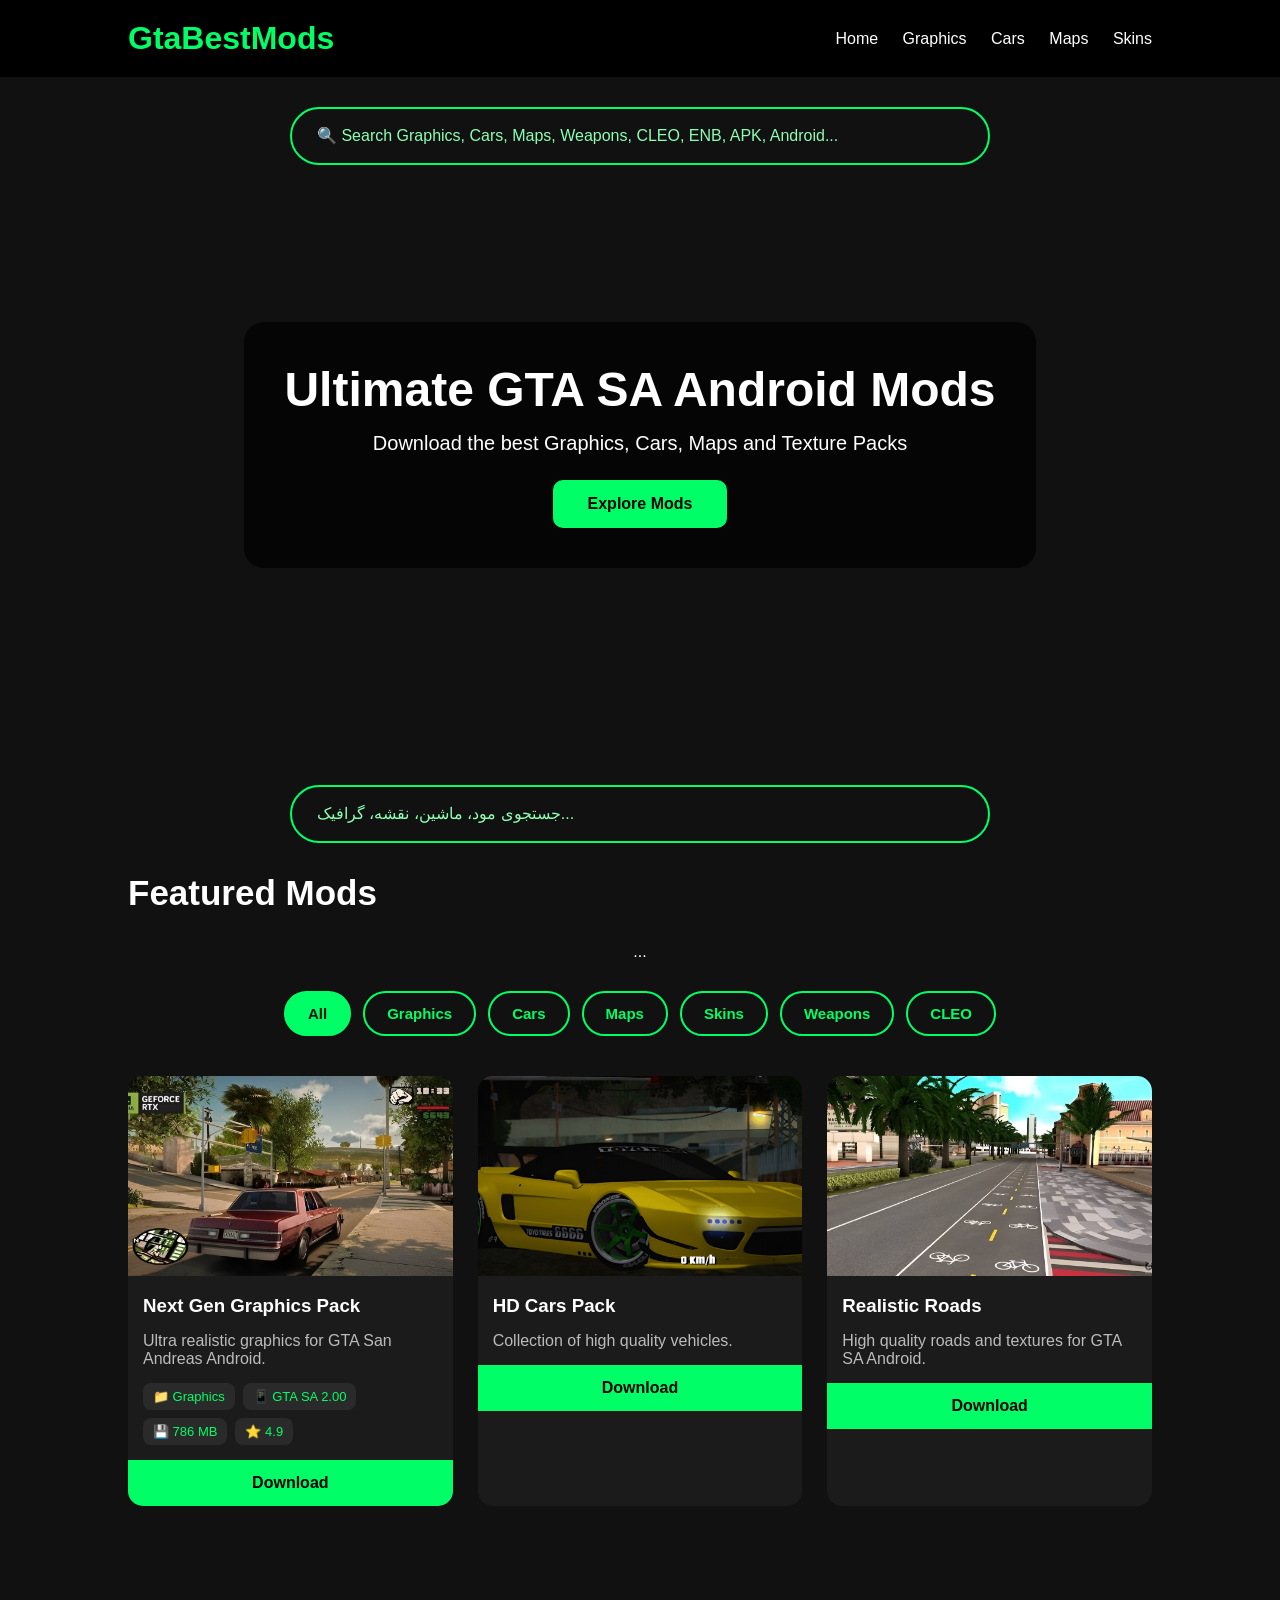
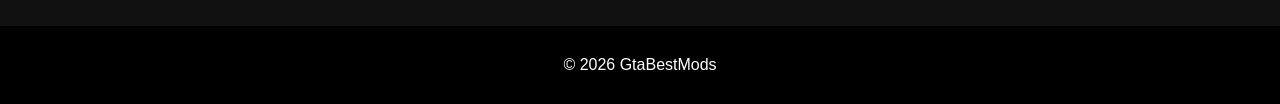
<file: index.html>
<!DOCTYPE html>
<html lang="en">
<head>
<meta charset="UTF-8">
<meta name="viewport" content="width=device-width, initial-scale=1.0">
<title>GTA Best Mods</title>

<link rel="stylesheet" href="style.css">

</head>
<body>

<header>
    <button class="menu-btn">☰</button>

<h1>GtaBestMods</h1>

<nav>
<a href="#">Home</a>
<a href="#">Graphics</a>
<a href="#">Cars</a>
<a href="#">Maps</a>
<a href="#">Skins</a>
</nav>

</header>
<div class="search-box">
    <input type="text" id="search"
    placeholder="🔍 Search Graphics, Cars, Maps, Weapons, CLEO, ENB, APK, Android...">
</div>

<section class="hero">

<div>

<h2>Ultimate GTA SA Android Mods</h2>

<p>
Download the best Graphics, Cars, Maps and Texture Packs
</p>

<a class="button" href="#mods">
Explore Mods
</a>

</div>

</section>

<section class="section" id="mods">
  <div class="search-box">
    <input type="text" placeholder="جستجوی مود، ماشین، نقشه، گرافیک...">
  </div>

<h2>Featured Mods</h2>

<div class="search-box">
...
</div>

<div class="filter-buttons">

<button class="active">All</button>

<button>Graphics</button>

<button>Cars</button>

<button>Maps</button>

<button>Skins</button>

<button>Weapons</button>

<button>CLEO</button>

</div>

<div class="cards">

<div class="card">

<img src="images/graphics.jpg" alt="Graphics Pack">

<h3>Next Gen Graphics Pack</h3>

<p>
Ultra realistic graphics for GTA San Andreas Android.
</p>
  
<div class="info">
    <span>📁 Graphics</span>
    <span>📱 GTA SA 2.00</span>
    <span>💾 786 MB</span>
    <span>⭐ 4.9</span>
  </div>

<a href="graphics-pack.html">
Download
</a>

</div>

<div class="card">

<img src="images/cars.jpg" alt="Cars Pack">

<h3>HD Cars Pack</h3>

<p>
Collection of high quality vehicles.
</p>

<a href="#">
Download
</a>

  </div>
  <div class="card">

<img src="images/roads.jpg" alt="Roads Pack">

<h3>Realistic Roads</h3>

<p>
High quality roads and textures for GTA SA Android.
</p>

<a href="#">
Download
</a>

</div>

</div>

</section>

<footer>

<p>© 2026 GtaBestMods</p>

</footer>

<script src="script.js"></script>
    <script src="menu.js"></script>

</body>
</html>
</file>
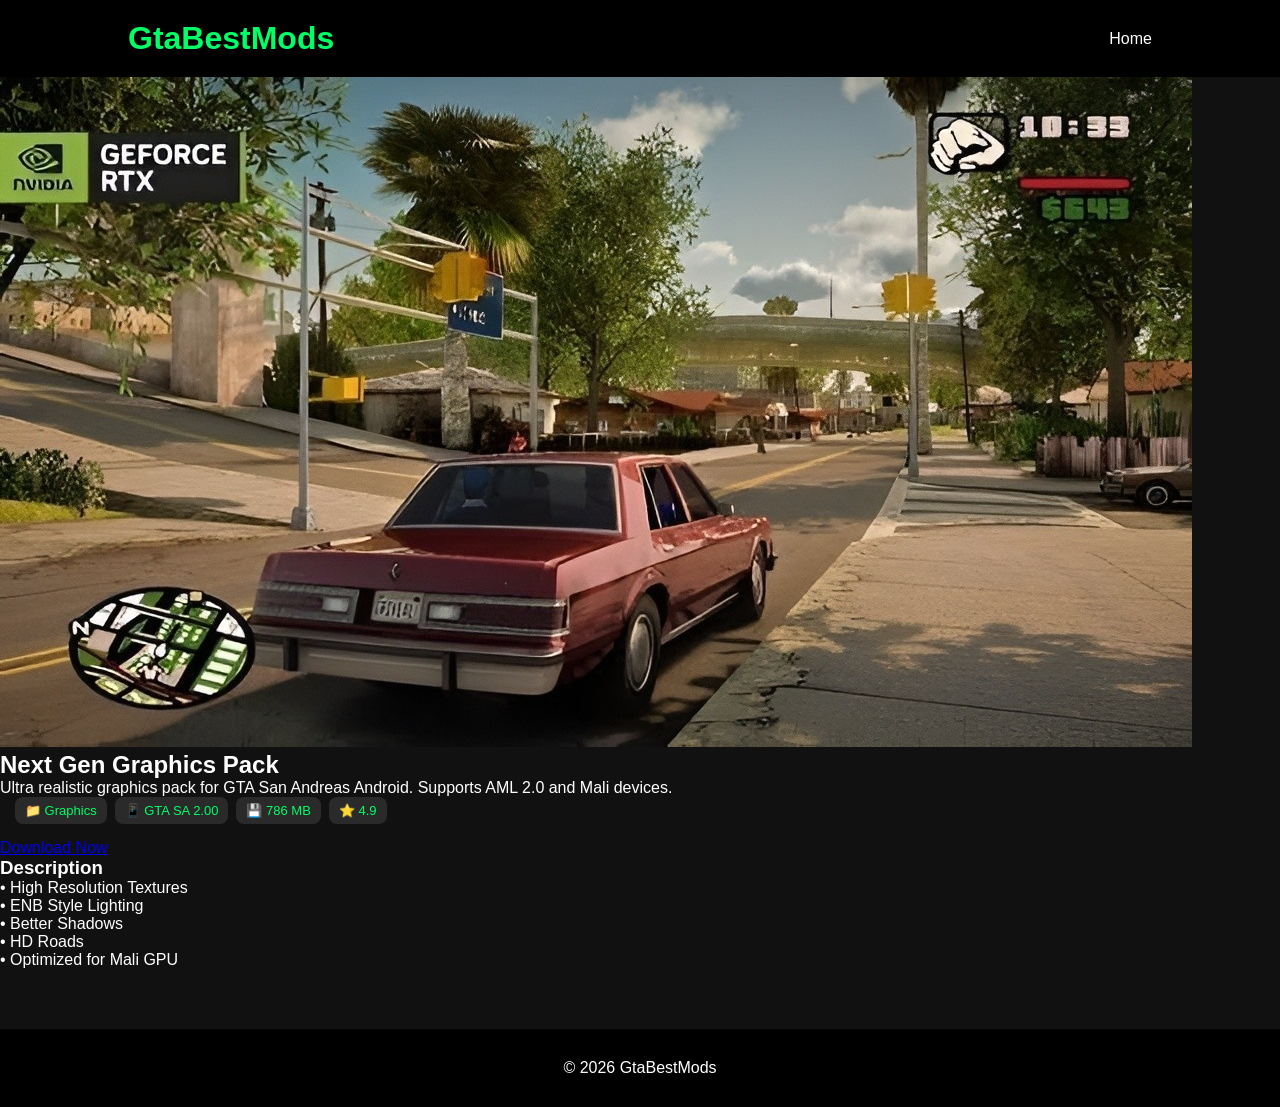
<file: graphics-pack.html>
<!DOCTYPE html>
<html lang="en">
<head>

<meta charset="UTF-8">
<meta name="viewport" content="width=device-width, initial-scale=1.0">

<title>Next Gen Graphics Pack</title>

<link rel="stylesheet" href="style.css">

</head>

<body>

<header>

<h1>GtaBestMods</h1>

<nav>

<a href="index.html">Home</a>

</nav>

</header>

<section class="download-page">

<img src="images/graphics.jpg" alt="Graphics Pack">

<h2>Next Gen Graphics Pack</h2>

<p>
Ultra realistic graphics pack for GTA San Andreas Android.
Supports AML 2.0 and Mali devices.
</p>

<div class="info">

<span>📁 Graphics</span>

<span>📱 GTA SA 2.00</span>

<span>💾 786 MB</span>

<span>⭐ 4.9</span>

</div>

<a class="download-btn" href="#">
Download Now
</a>

<h3>Description</h3>

<p>

• High Resolution Textures

<br>

• ENB Style Lighting

<br>

• Better Shadows

<br>

• HD Roads

<br>

• Optimized for Mali GPU

</p>

</section>

<footer>

<p>© 2026 GtaBestMods</p>

</footer>

</body>
  </html>
</file>
<file: style.css>
*{
margin:0;
padding:0;
box-sizing:border-box;
font-family:Arial,sans-serif;
}

body{
background:#111;
color:#fff;
}

header{
background:#000;
padding:20px 10%;
display:flex;
justify-content:space-between;
align-items:center;
position:sticky;
top:0;
z-index:1000;
}

header h1{
color:#00ff66;
font-size:32px;
}

nav a{
color:#fff;
text-decoration:none;
margin-left:20px;
transition:.3s;
}

nav a:hover{
color:#00ff66;
}

.hero{
height:500px;
background:url("https://images.unsplash.com/photo-1511512578047-dfb367046420?w=1600") center/cover;
display:flex;
justify-content:center;
align-items:center;
text-align:center;
}

.hero div{
background:rgba(0,0,0,.7);
padding:40px;
border-radius:20px;
}

.hero h2{
font-size:48px;
margin-bottom:15px;
}

.hero p{
font-size:20px;
margin-bottom:25px;
}

.button{
background:#00ff66;
color:#000;
padding:15px 35px;
border-radius:10px;
text-decoration:none;
font-weight:bold;
display:inline-block;
transition:.3s;
}

.button:hover{
transform:scale(1.05);
}

.section{
padding:60px 10%;
}

.section h2{
margin-bottom:30px;
font-size:35px;
}

.cards{
display:grid;
grid-template-columns:repeat(auto-fit,minmax(280px,1fr));
gap:25px;
}

.card{
background:#1b1b1b;
border-radius:15px;
overflow:hidden;
transition:.3s;
}

.card:hover{
transform:translateY(-8px);
}

.card img{
width:100%;
height:200px;
object-fit:cover;
}

.card h3{
padding:15px;
}

.card p{
padding:0 15px 15px;
color:#bbb;
}

.card a{
display:block;
background:#00ff66;
color:#000;
text-align:center;
padding:14px;
text-decoration:none;
font-weight:bold;
}

footer{
background:#000;
padding:30px;
text-align:center;
margin-top:60px;
  }
.info{
display:flex;
flex-wrap:wrap;
gap:8px;
padding:0 15px 15px;
}

.info span{
background:#2a2a2a;
padding:6px 10px;
border-radius:8px;
font-size:13px;
color:#00ff66;
}
/* ===== Search Box ===== */

.search-box{
width:100%;
display:flex;
justify-content:center;
margin:30px 0;
}

.search-box input{

width:80%;

max-width:700px;

background:#111;

color:#fff;

border:2px solid #00ff66;

border-radius:50px;

padding:18px 25px;

font-size:16px;

transition:.3s;

outline:none;

}

.search-box input::placeholder{

color:#8cffb3;

}

.search-box input:focus{

box-shadow:0 0 20px #00ff66;

border-color:#00ff66;

  }
  
/* ===== Category Buttons ===== */

.filter-buttons{
display:flex;
justify-content:center;
flex-wrap:wrap;
gap:12px;
margin:25px 0 40px;
}

.filter-buttons button{

background:#111;

color:#00ff66;

border:2px solid #00ff66;

padding:12px 22px;

border-radius:30px;

cursor:pointer;

font-size:15px;

font-weight:bold;

transition:.3s;

}

.filter-buttons button:hover{

background:#00ff66;

color:#111;

box-shadow:0 0 15px #00ff66;

}

.filter-buttons .active{

background:#00ff66;

color:#111;

  }
/* ===== Mobile ===== */

@media (max-width:768px){

header{
display:flex;
flex-direction:column;
align-items:center;
gap:15px;
padding:20px;
}

nav{
display:flex;
flex-wrap:wrap;
justify-content:center;
gap:12px;
}

.hero{
padding:20px;
}

.hero h1{
font-size:40px;
text-align:center;
}

.hero p{
text-align:center;
font-size:18px;
}

.search-box{
width:90%;
margin:auto;
}

.cards{
display:grid;
grid-template-columns:1fr;
gap:25px;
padding:20px;
}

.card img{
height:auto;
}

.card{
width:100%;
}

.info{
display:flex;
flex-wrap:wrap;
gap:10px;
}

footer{
text-align:center;
padding:20px;
}

  }
.menu-btn{
display:none;
background:#00ff88;
color:#111;
border:none;
font-size:28px;
padding:8px 12px;
border-radius:8px;
cursor:pointer;
}

@media (max-width:768px){

.menu-btn{
display:block;
}

nav{
display:none;
width:100%;
flex-direction:column;
background:#111;
padding:15px;
}

nav.active{
display:flex;
}

                                             }
</file>
